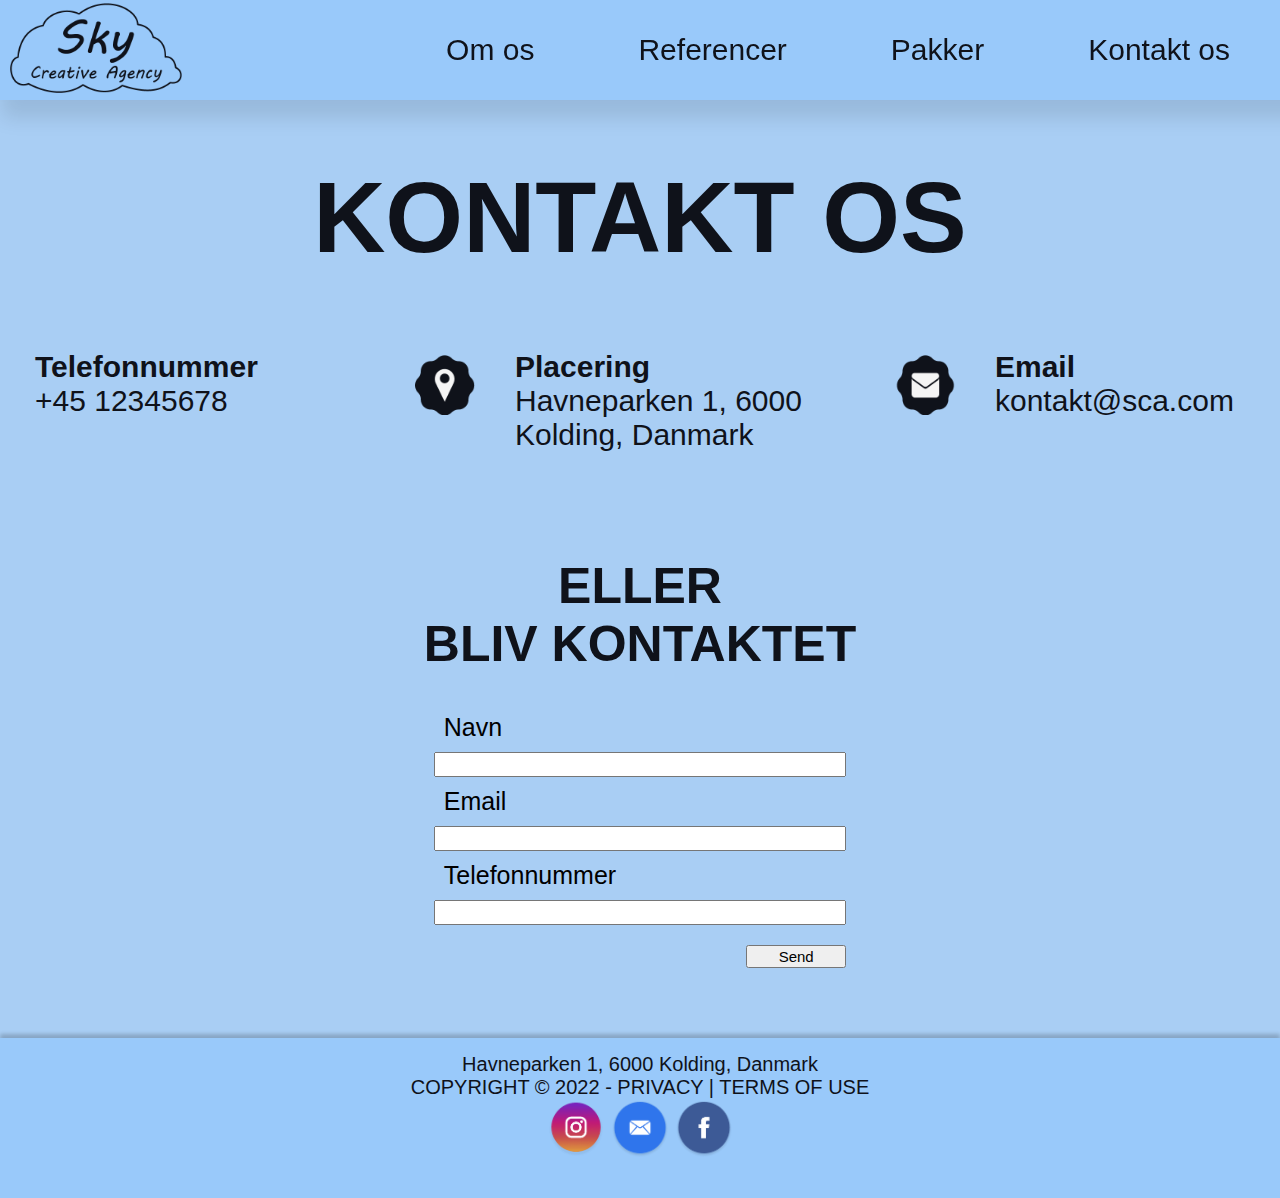
<file: undersider/kontakt.html>
<!DOCTYPE html>
<html lang="da">
<head>
    <meta charset="UTF-8">
    <meta http-equiv="X-UA-Compatible" content="IE=edge">
    <meta name="viewport" content="width=device-width, initial-scale=1.0">
    <link rel="stylesheet" href="https://cdnjs.cloudflare.com/ajax/libs/font-awesome/5.15.3/css/all.min.css">
    <link rel="stylesheet" href="../css/style.css">
    <link rel="icon" type="img/png" href="../img/sort.logo.png">
    <title>Kontakt os</title>
</head>
<body>
    <header class="undersiderHeader">
        <a href="../index.html">
            <img src="../img/sort.logo.png" alt="logo" id="logo">
        </a>
        <i class="fas fa-bars fa-2x"></i>
        <nav>
            <ul class="mainnav">
                <li>
                    <a href="../undersider/omos.html">Om os</a>
                </li>
                <li>
                    <a href="../undersider/referencer.html">Referencer</a>
                </li>
                <li>
                    <a href="../undersider/pakker.html">Pakker</a>
                </li>
                <li>
                    <a href="../undersider/kontakt.html">Kontakt os</a>
                </li>
            </ul>
        </nav>
    </header>
    <main>
        <article>
            <h1 id="kontakt">KONTAKT OS</h1> 
            <div class="kontaktOs">
                <section>
                    <img class="kontakt" src="../img/nummer_optimized.png" alt="nummer ikon">
                    <h3>Telefonnummer</h3>
                    <p>+45 12345678</p>
                </section>
                <section>
                    <img class="kontakt" src="../img/placering_optimized.png" alt="placering ikon">
                    <h3>Placering</h3>
                    <p>Havneparken 1, 6000 Kolding, Danmark</p>
                </section>
                <section>
                    <img class="kontakt" src="../img/mail_optimized.png" alt="email ikon">
                    <h3>Email</h3>
                    <p>kontakt@sca.com</p>
                </section>
            </div>
        </article>
        <section>
            <h2 id="blivKontaktet">ELLER <br> BLIV KONTAKTET</h2>
            <form>
                <label for="Name">Navn</label>
                <input type="name" name="Name" id="Name" required>
                <label for="email">Email</label> 
                <input type="email" name="email" id="email" required> 
                <label for="num">Telefonnummer</label>
                <input type="number" name="number" id="number">
                <button id="send">Send</button>
            </form>
        </section>
    </main>
    <footer>
        <p id="adresse">Havneparken 1, 6000 Kolding, Danmark</p>
        <span>COPYRIGHT © 2022 - PRIVACY | TERMS OF USE</span>
        <div class="socials">
            <img src="../img/instagram_optimized.png" alt="Instagram logo">
            <img src="../img/e-mail_optimized.png" alt= "Email logo">
            <img src="../img/facebook_optimized.png" alt="Fb logo">
        </div>
    </footer>
    <script src="../java/js.js"></script>
</body>
</html>
</file>
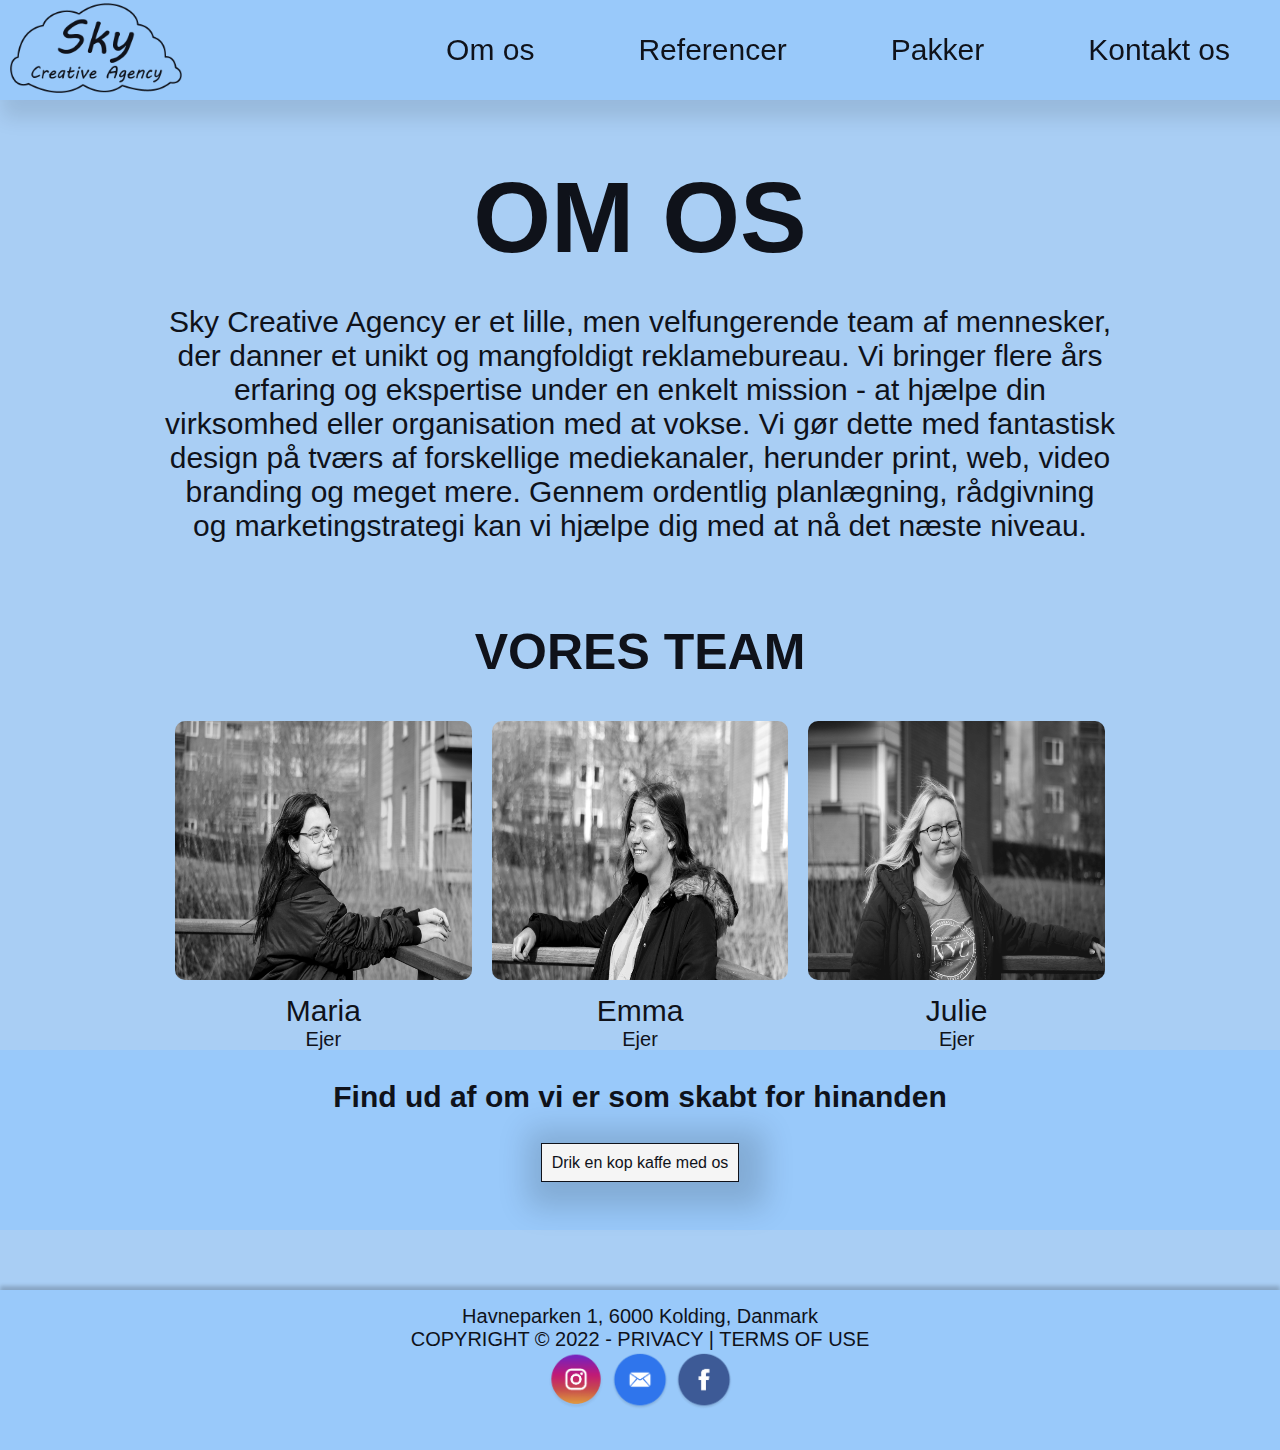
<file: undersider/omos.html>
<!DOCTYPE html>
<html lang="da">
<head>
    <meta charset="UTF-8">
    <meta http-equiv="X-UA-Compatible" content="IE=edge">
    <meta name="viewport" content="width=device-width, initial-scale=1.0">
    <link rel="stylesheet" href="https://cdnjs.cloudflare.com/ajax/libs/font-awesome/5.15.3/css/all.min.css">
    <link rel="stylesheet" href="../css/style.css">
    <link rel="icon" type="img/png" href="../img/sort.logo.png">
    <title>Om os</title>
</head>
<body>
    <header class="undersiderHeader">
        <a href="../index.html">
            <img src="../img/sort.logo.png" alt="logo" id="logo">
        </a>
        <i class="fas fa-bars fa-2x"></i>
        <nav>
            <ul class="mainnav">
                <li>
                    <a href="../undersider/omos.html">Om os</a>
                </li>
                <li>
                    <a href="../undersider/referencer.html">Referencer</a>
                </li>
                <li>
                    <a href="../undersider/pakker.html">Pakker</a>
                </li>
                <li>
                    <a href="../undersider/kontakt.html">Kontakt os</a>
                </li>
            </ul>
        </nav>
    </header>
    <main>
        <section class="omosSection">
            <h1>OM OS</h1>
            <p>Sky Creative Agency er et lille, men velfungerende team af mennesker, der danner 
                et unikt og mangfoldigt reklamebureau. Vi bringer flere års erfaring og ekspertise 
                under en enkelt mission - at hjælpe din virksomhed eller organisation med at vokse. 
                Vi gør dette med fantastisk design på tværs af forskellige mediekanaler, herunder 
                print, web, video branding og meget mere. Gennem ordentlig planlægning, rådgivning 
                og marketingstrategi kan vi hjælpe dig med at nå det næste niveau.</p>
        </section>
        <section>
            <h2 id="voresTeam">VORES TEAM</h2>
            <div class="team">
                <figure>
                    <img src="../img/maria_optimized.jpg" alt="Maria">
                    <figcaption>Maria</figcaption>
                    <span>Ejer</span>
                </figure>
                <figure>
                    <img src="../img/emma_optimized.jpg" alt="Emma">
                    <figcaption>Emma</figcaption>
                    <span>Ejer</span>
                </figure>
                <figure>
                    <img src="../img/julie_optimized.jpg" alt="Julie">
                    <figcaption>Julie</figcaption>
                    <span>Ejer</span>
                </figure>
            </div>
        </section>
        <section class="kaffe">
            <h3>Find ud af om vi er som skabt for hinanden</h3>
            <a id="kopKaffe" href="../undersider/kontakt.html">Drik en kop kaffe med os</a>
        </section>
    </main>
    <footer>
        <p id="adresse">Havneparken 1, 6000 Kolding, Danmark</p>
        <span>COPYRIGHT © 2022 - PRIVACY | TERMS OF USE</span>
        <div class="socials">
            <img src="../img/instagram_optimized.png" alt="Instagram logo">
            <img src="../img/e-mail_optimized.png" alt= "Email logo">
            <img src="../img/facebook_optimized.png" alt="Fb logo">
        </div>
    </footer>
    <script src="../java/js.js"></script>
</body>
</html>
</file>
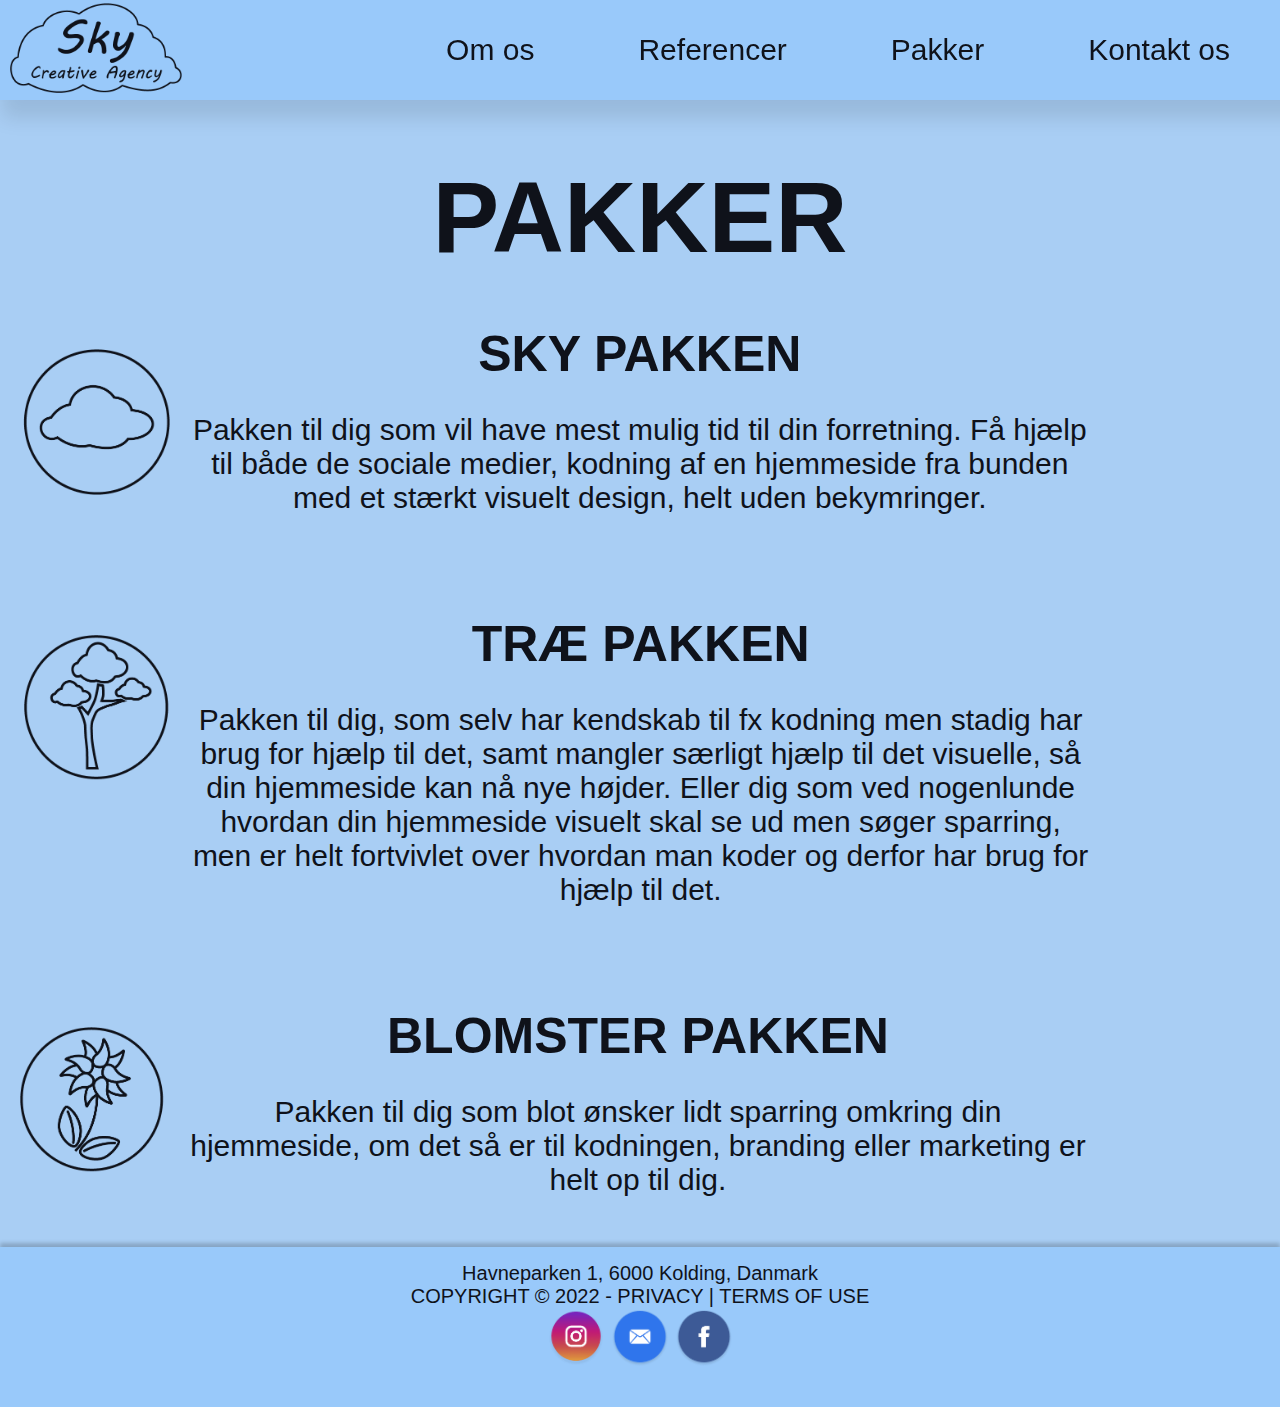
<file: undersider/pakker.html>
<!DOCTYPE html>
<html lang="da">
<head>
    <meta charset="UTF-8">
    <meta http-equiv="X-UA-Compatible" content="IE=edge">
    <meta name="viewport" content="width=device-width, initial-scale=1.0">
    <link rel="stylesheet" href="https://cdnjs.cloudflare.com/ajax/libs/font-awesome/5.15.3/css/all.min.css">
    <link rel="stylesheet" href="../css/style.css">
    <link rel="icon" type="img/png" href="../img/sort.logo.png">
    <title>Pakker</title>
</head>
<body>
    <header class="undersiderHeader">
        <a href="../index.html">
            <img src="../img/sort.logo.png" alt="logo" id="logo">
        </a>
        <i class="fas fa-bars fa-2x"></i>
        <nav>
            <ul class="mainnav">
                <li>
                    <a href="../undersider/omos.html">Om os</a>
                </li>
                <li>
                    <a href="../undersider/referencer.html">Referencer</a>
                </li>
                <li>
                    <a href="../undersider/pakker.html">Pakker</a>
                </li>
                <li>
                    <a href="../undersider/kontakt.html">Kontakt os</a>
                </li>
            </ul>
        </nav>
    </header>
    <main>
        <section class="pakkeH1">
            <h1>PAKKER</h1>
        </section>
        
        <div class="pakkeDiv">
            <img class="ikon" src="../img/ikon_optimized.sky.png" alt="Sky ikon">
            <section class="pakkeSection">
                <h2>SKY PAKKEN</h2>
                <p>Pakken til dig som vil have mest mulig tid 
                    til din forretning. Få hjælp til både de 
                    sociale medier, kodning af en hjemmeside 
                    fra bunden med et stærkt visuelt design, 
                    helt uden bekymringer.</p>
            </section>
        </div>
        <div class="pakkeDiv">
            <img class="ikon" src="../img/ikon_optimized.træ.png" alt="Træ ikon">
            <section class="pakkeSection">
                <h2>TRÆ PAKKEN</h2>
                <p>Pakken til dig, som selv har kendskab til fx kodning 
                    men stadig har brug for hjælp til det, samt mangler 
                    særligt hjælp til det visuelle, så din hjemmeside 
                    kan nå nye højder. Eller dig som ved nogenlunde 
                    hvordan din hjemmeside visuelt skal se ud men 
                    søger sparring, men er helt fortvivlet over 
                    hvordan man koder og derfor har brug for hjælp 
                    til det.</p>
            </section>
        </div>
        <div class="pakkeDiv">
            <img class="ikon" src="../img/ikon_optimized.blomst.png" alt="Blomst ikon">
            <section class="pakkeSection">
                <h2>BLOMSTER PAKKEN</h2>
                <p>Pakken til dig som blot ønsker lidt sparring omkring din hjemmeside, om det så er til kodningen, branding eller marketing er helt op til dig.</p>
            </section>
        </div>
    </main>
    <footer>
        <p id="adresse">Havneparken 1, 6000 Kolding, Danmark</p>
        <span>COPYRIGHT © 2022 - PRIVACY | TERMS OF USE</span>
        <div class="socials">
            <img src="../img/instagram_optimized.png" alt="Instagram logo">
            <img src="../img/e-mail_optimized.png" alt= "Email logo">
            <img src="../img/facebook_optimized.png" alt="Fb logo">
        </div>
    </footer>
    <script src="../java/js.js"></script>
</body>
</html>
</file>
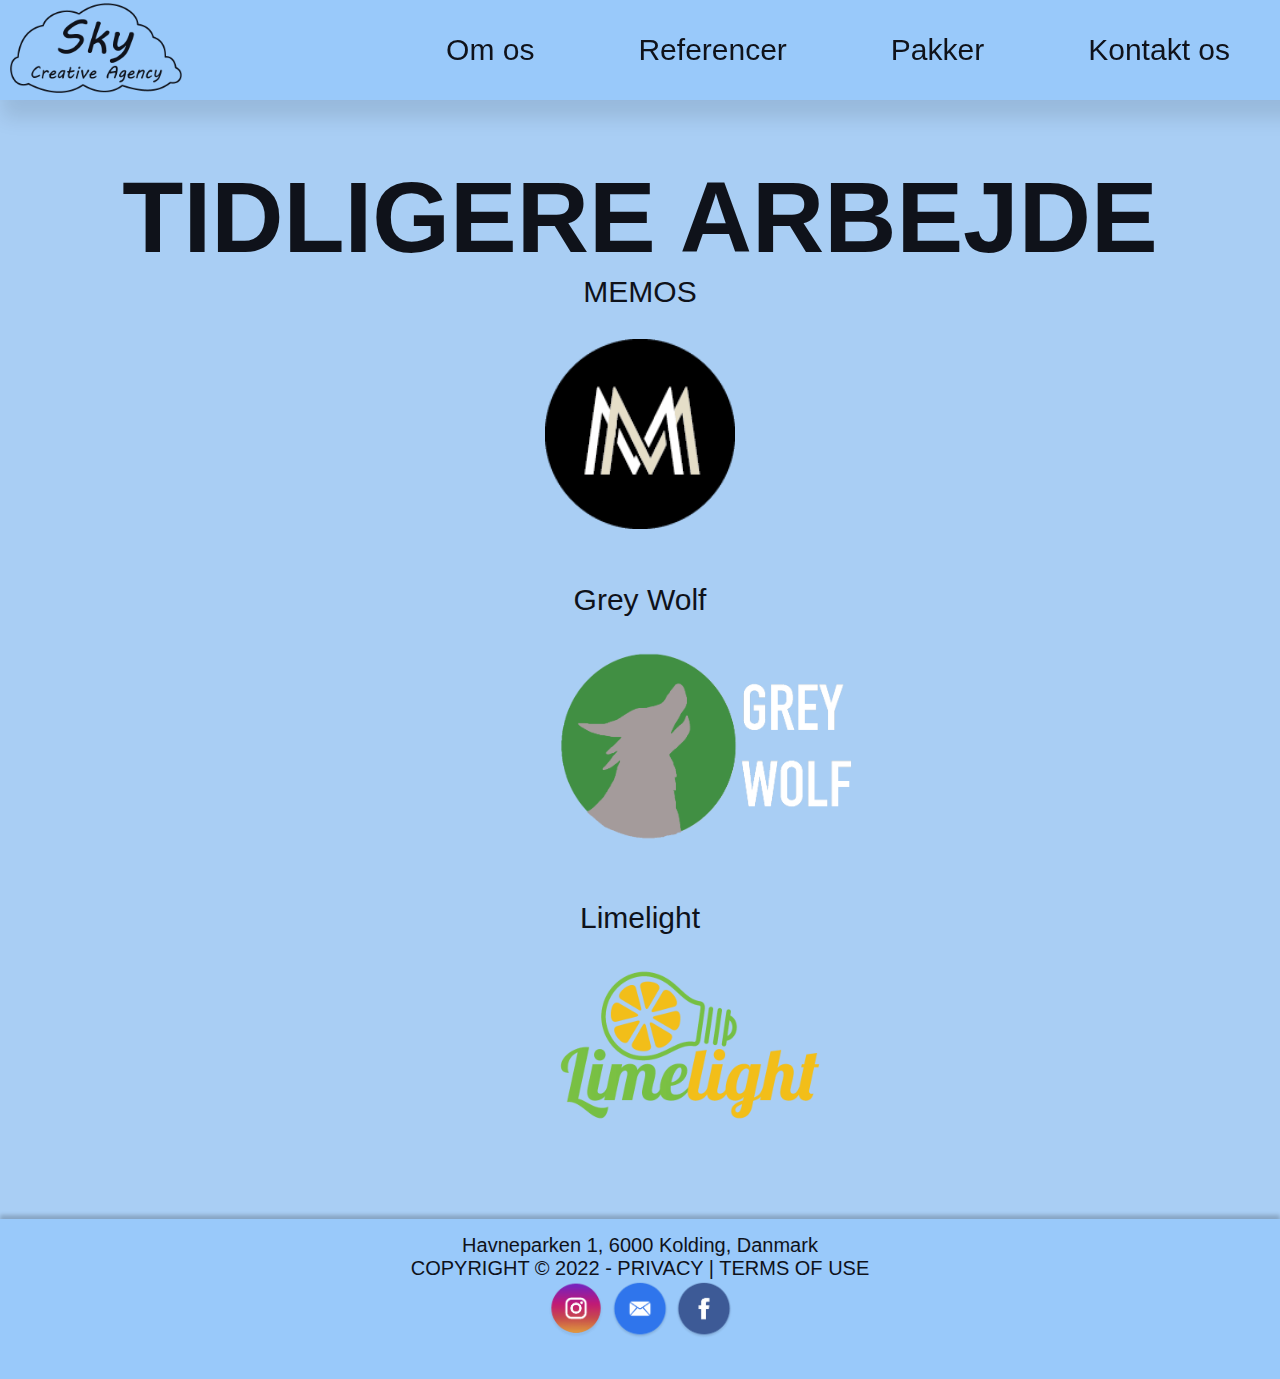
<file: undersider/referencer.html>
<!DOCTYPE html>
<html lang="da">
<head>
    <meta charset="UTF-8">
    <meta http-equiv="X-UA-Compatible" content="IE=edge">
    <meta name="viewport" content="width=device-width, initial-scale=1.0">
    <link rel="stylesheet" href="https://cdnjs.cloudflare.com/ajax/libs/font-awesome/5.15.3/css/all.min.css">
    <link rel="stylesheet" href="../css/style.css">
    <link rel="icon" type="img/png" href="../img/sort.logo.png">
    <title>Referencer</title>
</head>
<body>
    <header class="undersiderHeader">
        <a href="../index.html">
            <img src="../img/sort.logo.png" alt="logo" id="logo">
        </a>
        <i class="fas fa-bars fa-2x"></i>
        <nav>
            <ul class="mainnav">
                <li>
                    <a href="../undersider/omos.html">Om os</a>
                </li>
                <li>
                    <a href="../undersider/referencer.html">Referencer</a>
                </li>
                <li>
                    <a href="../undersider/pakker.html">Pakker</a>
                </li>
                <li>
                    <a href="../undersider/kontakt.html">Kontakt os</a>
                </li>
            </ul>
        </nav>
    </header>
    <main>
        <section class="referencerh1">
            <h1>TIDLIGERE ARBEJDE</h1>
        </section>
        <section>
            <div class="referencer">
            <figcaption id="figtekst1">MEMOS</figcaption>
            <figure>
                <img src="../img/memos_optimized.logo.png.sort.png" alt="MEMOS logo" class="MEMOS">
            </figure>
            <figcaption id="figtekst2">Grey Wolf</figcaption>
            <figure>
                <img src="../img/fak_copy_white_optimized.png" alt="GW logo" class="GW">
            </figure>
            <figcaption id="figtekst3">Limelight</figcaption>
            <figure>
                <img src="../img/lime-light-custom-logo-design_optimized.png" alt="Limelight logo" class="Limelight">
            </figure>
        </div>
        </section>
    </main>
    <footer>
        <p id="adresse">Havneparken 1, 6000 Kolding, Danmark</p>
        <span>COPYRIGHT © 2022 - PRIVACY | TERMS OF USE</span>
        <div class="socials">
            <img src="../img/instagram_optimized.png" alt="Instagram logo">
            <img src="../img/e-mail_optimized.png" alt= "Email logo">
            <img src="../img/facebook_optimized.png" alt="Fb logo">
        </div>
    </footer>
    <script src="../java/js.js"></script>
</body>
</html>
</file>
<file: css/style.css>
* {
    box-sizing: border-box;
    margin: 0;
}

body{
    margin:0;
    background-color: #A9CEF4;
}
img {
    max-width: 100%;
}
header {
    height: 100px;
    width: 100%;
    background-color: #99c9fa;
    display: flex;
    align-items: center;
    box-shadow: 20px 0px 19px 18px rgb(0 0 0 / 10%);
    margin-bottom: 40px;
}
.sticky {
    position: fixed;
    top: 0;
    width: 100%
}
header ul{
    display: none;
}
.undersiderHeader {
    position: fixed;
}
.pakkeH1{
    margin-top: 160px;
}
footer{
    height:160px;
    background-color: #99c9fa;
    box-shadow: 0px -4px 4px 0px rgba(0,0,0,.2);
    display: flex;
    flex-direction: column;
    text-align: center;
    padding: 15px;
}
#logo{
    max-height: 65px;
    margin: 3px;
    margin-left: 10px;
}
#landingpage{
    min-height: 100vh;
    display: flex;
    align-items: center;
    justify-content: center;
}
h1{
    font-family: 'Trebuchet MS', 'Lucida Sans Unicode', 'Lucida Grande', 'Lucida Sans', Arial, sans-serif; 
    color: #0F121A; 
    text-align: center;
    font-size: 50px;
    height: 100%;
    width: 100%;
}
p{
    font-family: 'Trebuchet MS', 'Lucida Sans Unicode', 'Lucida Grande', 'Lucida Sans', Arial, sans-serif;
    font-size: 15px;
    color:#0F121A ;
}
#storsky{
    height: 200px;
   position: relative;
   position:absolute;
   bottom: 0;
   left: 0;
   margin-bottom: 10px;
   margin-left: 20px;
}
#lillesky{
    height: 120px;
   position: relative;
   position:absolute;
   bottom: 0;
   left: 0;
   margin-bottom: 200px;
   margin-left: 220px;
}
#storsky2{
    height: 200px;
    position: relative;
    position:absolute;
    top: 0;
    right: 0;
    margin-top: 10px;
    margin-right: 20px; 
}
#lillesky2{
    height: 120px;
   position: relative;
   position:absolute;
   top: 0;
   right: 0;
   margin-top: 200px;
   margin-right: 220px;
}
h2{
   font-size: 50px;
   width: 300px;
   text-align: center;
   margin-bottom: 30px;
   font-family: 'Trebuchet MS', 'Lucida Sans Unicode', 'Lucida Grande', 'Lucida Sans', Arial, sans-serif; 
    color: #0F121A; 
  
}
#video{
    border: #0F121A solid 3px;
    margin-bottom: 30px;
}
#p1{
    width: 350px;
    text-align: center;
    margin-bottom: 40px;
}
main{
    display: flex;
    flex-direction: column;
    align-items: center;
}
#teamet{
    display: flex;
    align-items: center;
    flex-direction: column;
}
#teamSky {
    height: 100px;
    margin-left: 150px;
    margin-top: -50px;
}
#teamfoto{
    height: 200px;
    border-radius: 20px;
}
#p2 {
    width: 350px;
    text-align: center;
    margin-bottom: 40px;
}
#vækstSky {
    height: 125px;
    margin-right: 120px;
    margin-bottom: 20px;
}
li {
    display: inline;
}
li a {
    text-decoration: none;
    color: #0F121A;
    padding: 0 50px;
    font-family: 'Trebuchet MS', 'Lucida Sans Unicode', 'Lucida Grande', 'Lucida Sans', Arial, sans-serif;
    font-size: 30px;
}
.ikon{
    height: 50px;
    margin: 40px 8px 0 0;
}
.pakkeSection{
    text-align: center;
    width: 300px;
    margin-right: 20px;
}
.pakkeDiv{
    display: flex;
    margin: 50px 0;
}
.omosSection{
    width: 320px;
    margin: 160px 0 80px 0;
    text-align: center;
}
.omosSection p{
    margin-top: 30px;
}
.kaffe{
    background-color: #99c9fa;
    width: 100%;
    text-align: center;
    padding: 30px;
    margin: 60px 0;
    height: 200px;
}
h3{
    color: #0F121A;
    font-family: 'Trebuchet MS', 'Lucida Sans Unicode', 'Lucida Grande', 'Lucida Sans', Arial, sans-serif;
    font-size: 30px;
}
figure img{
    height: 100%;
    max-width: 100%;
    padding: 10px;
    border-radius: 20px;
    
}
figcaption{
    font-family: 'Trebuchet MS', 'Lucida Sans Unicode', 'Lucida Grande', 'Lucida Sans', Arial, sans-serif;
    color: #0F121A;
    font-size: 20px;
}
span{
    font-family: 'Trebuchet MS', 'Lucida Sans Unicode', 'Lucida Grande', 'Lucida Sans', Arial, sans-serif;
    color: #0F121A;
    font-size: 15px;
}
.team{
    display: flex;
    text-align: center;
    width: 300px;
    flex-direction: column;
}
#voresTeam{
    text-align: center;
}
.socials img{
    height: 60px;
}
#adresse{
    font-size: 20px;
}
#kontakt{
    margin-top: 160px;
}
.referencerh1 {
    margin-top: 160px;
}
.referencer {
    text-align: center;
}
.MEMOS {
    height: 210px;
    margin-bottom: 20px;
}
.GW {
    margin-left: 50px;
    margin-bottom: 20px;
    height: 220px;
}
.Limelight {
    margin-left: 15px;
    height: 340px;
}
#figtekst1 {
margin-bottom: 20px;
font-family: 'Trebuchet MS', 'Lucida Sans Unicode', 'Lucida Grande', 'Lucida Sans', Arial, sans-serif;
}
#figtekst2 {
    margin-top: 20px;
    margin-bottom: 20px;
    font-family: 'Trebuchet MS', 'Lucida Sans Unicode', 'Lucida Grande', 'Lucida Sans', Arial, sans-serif;
}
#figtekst3 {
    margin-top: 20px;
    margin-bottom: -60px;
    font-family: 'Trebuchet MS', 'Lucida Sans Unicode', 'Lucida Grande', 'Lucida Sans', Arial, sans-serif;

}
form{
    display: flex;
    flex-direction: column;
    margin: 0 10px 50px;
}
label{
    margin: 10px;
    font-family: 'Trebuchet MS', 'Lucida Sans Unicode', 'Lucida Grande', 'Lucida Sans', Arial, sans-serif;
    font-size: 20px;
}
input{
    height: 25px;
}
#send{
    width: 100px;
    margin: 20px 0;
    align-self: flex-end;
    font-family: 'Trebuchet MS', 'Lucida Sans Unicode', 'Lucida Grande', 'Lucida Sans', Arial, sans-serif;
    font-size: 15px;
}
#blivKontaktet{
    margin-top: 30px;
    text-align: center;
}
#kopKaffe{
    background-color: #F5F5F5;
    width: auto;
    height: 20px;
    padding: 10px;
    font-family: 'Trebuchet MS', 'Lucida Sans Unicode', 'Lucida Grande', 'Lucida Sans', Arial, sans-serif;
    color: #0F121A; 
    text-decoration: none;
    box-shadow: 6px 6px 30px 20px rgb(0 0 0 / 15%);
    border: solid 1.5px #0F121A;
}
.kaffe h3{
    margin-bottom: 40px;
}
.kontakt{
    height: 35px;
    width: 35px;
    float: left;
    margin: 5px 40px 0 0;
}
.kontaktOs{
    display: flex;
    margin: 50px;
    flex-direction: column;
    width: 390px;
}
.kontaktOs section{
    margin: 10px;
}
.fa-bars {
    color: #0F121A;
    margin-left: 150px;
}
.toggleShow {
    display: flex;
    flex-direction: column;
    background-color: #99c9fa;
    width: 100%;
    padding: 10px;
    align-items: center;
    position: absolute;
    left: 0;
    margin-top: 50px;
}
.toggleShow li,
.toggleShow a{
    padding: 10px;
}
video{
    height: 215px;
}
@media screen and (min-width: 700px){
    h1{
        font-size: 100px;
    }
    h2{
        font-size: 50px;
        width: 100%;
    }
    p{
        max-width: 100%;
        font-size: 30px;
    }
    #p1{
        width: 800px;
    }
    #p2 {
        width: 800px;
    }
    .team{
        display: flex;
        text-align: center;
        width: 950px;
        justify-content: space-evenly;
        flex-direction: row;
    }
    figcaption{
        font-size: 30px;
    }
    span{
        font-size: 20px;
    }
    .omosSection{
        width: 950px;
        margin: 160px 0 80px 0;
    }
    .kaffe{
        height: 180px;
    }
    .GW {
        margin-left: 190px;
    }
    .Limelight {
        margin-left: 100px;
    }
    .pakkeSection{
        width: 950px;
        margin-right: 190px;
    }
    .ikon{
        height: 150px;
        margin: 20px;
    }
    .kontaktOs{
        flex-direction: row;
        width: 100%;
    }
    .kontakt{
        height: 60px;
        width: 60px;
        float: left;
        margin-bottom: 10px;
    }
    .kontaktOs section{
        margin: 25px 15px;
        width: 450px;
    }
    label{
        font-size: 25px;
    }
    header ul{
        display: block;
    }
    .fa-bars {
        display: none;
    }
    #menu {
        display: none;
    }
    header{
        justify-content: space-between;
    }
    #logo{
        max-height: 90px;
    }
    #teamfoto{
        height: 400px;
        border-radius: 20px;
    }
    #teamSky {
        height: 170px;
        margin-left: 520px;
        margin-top: -100px;
    }
    #vækstSky {
        height: 200px;
        margin-right: 160px;
        margin-bottom: 20px;
    }
    video{
        height: 500px;
        margin-top: 40px;
    }
}
</file>
